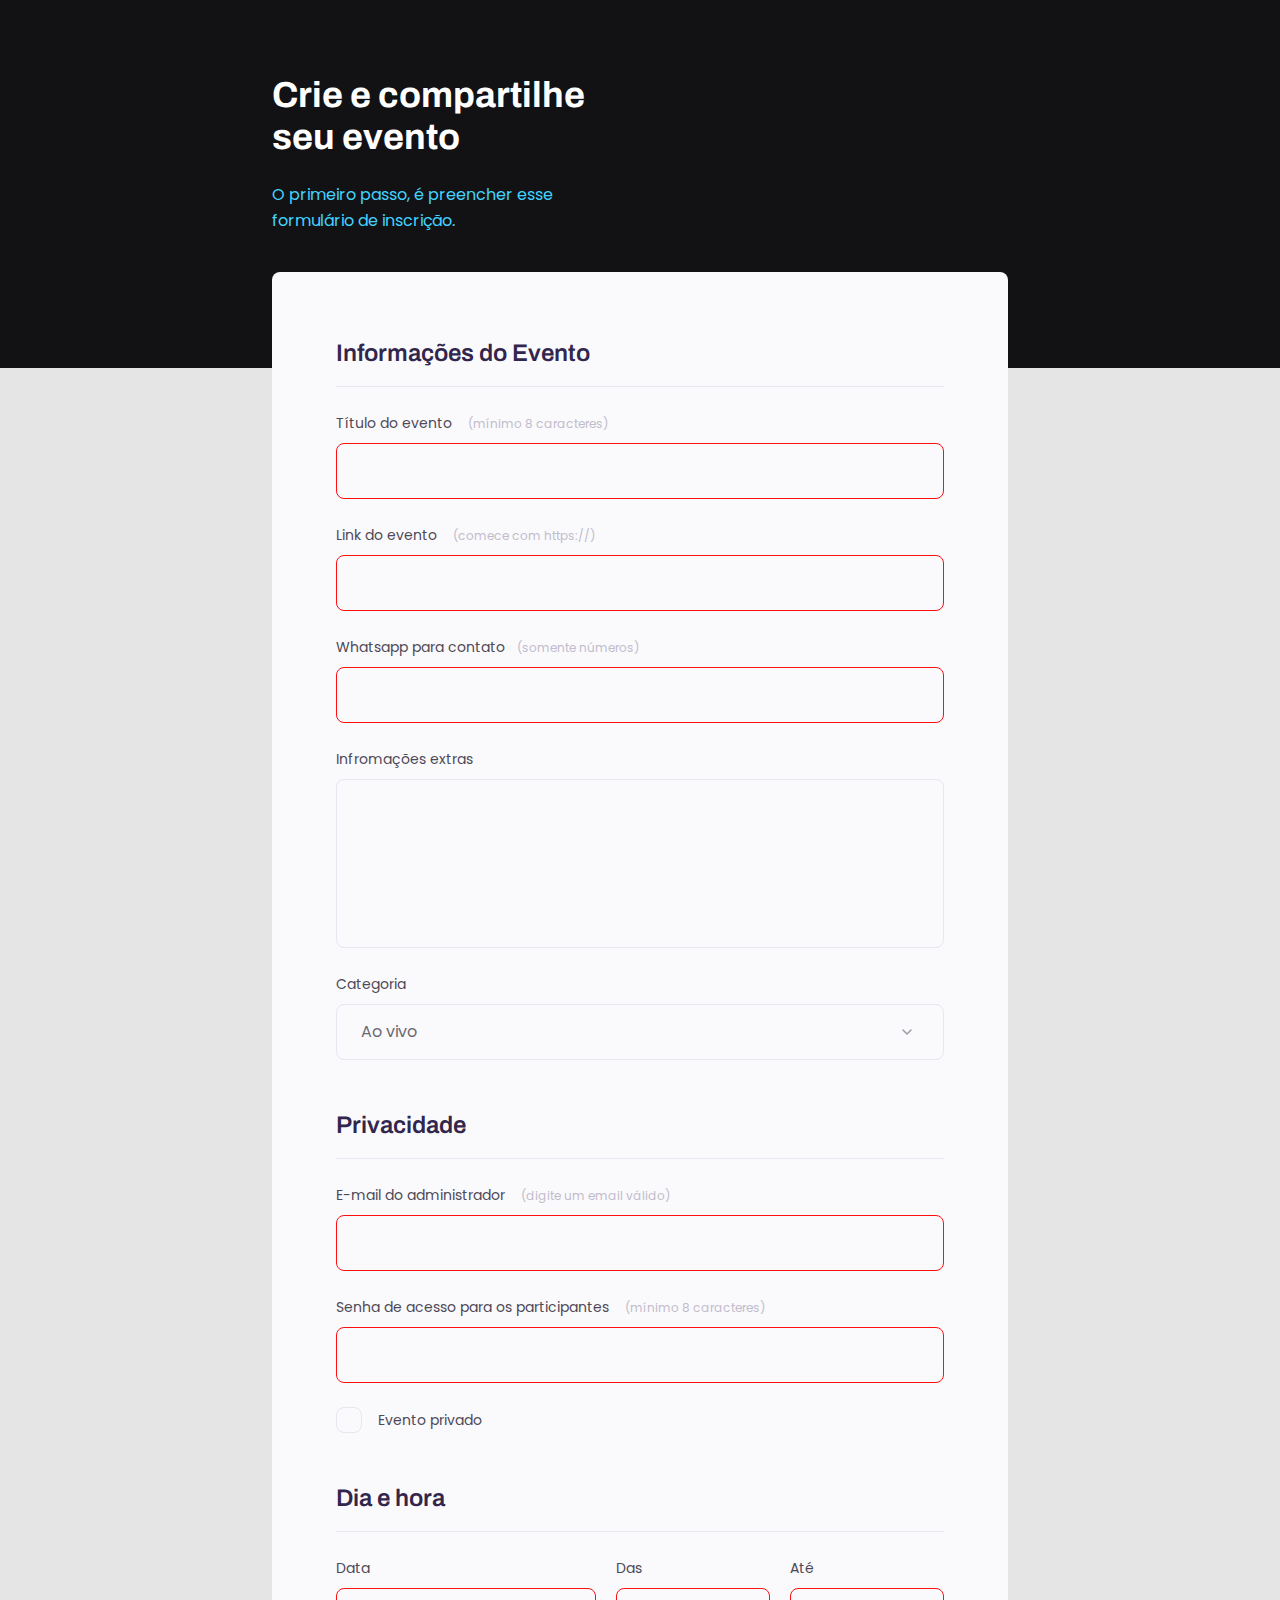
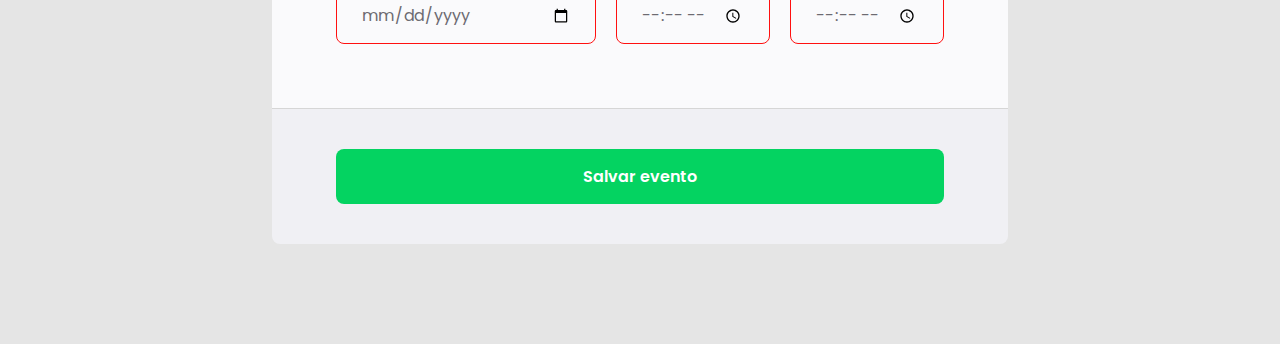
<file: index.html>
<!DOCTYPE html>
<html lang="pt-br">
<head>
  <meta charset="UTF-8">
  <meta http-equiv="X-UA-Compatible" content="IE=edge">
  <meta name="viewport" content="width=device-width, initial-scale=1.0">
  <title>Crie e compartilhe seu evento</title>
  <link rel="stylesheet" href="style.css">
</head>
<body>

  <div class="page">
    <header>
      <h1>Crie e compartilhe seu evento</h1>
      <p>O primeiro passo, é preencher esse
        formulário de inscrição.</p>
    </header>
    <form id="my-form">

      <fieldset>
        <div class="fieldset-wrapper">
          <legend>Informações do Evento</legend>
          <div class="input-wrapper">
            <label for="event-title">Título do evento <span>(mínimo 8 caracteres)</span></label>
            <input type="text" name="event-title" id="event-title" required minlength="8"/>
          </div>
          <div class="input-wrapper">
            <label for="event-url">Link do evento <span>(comece com https://)</span></label>
            <input type="url" name="event-title" id="event-url" required/>
          </div>
          <div class="input-wrapper">
            <label for="event-whatsapp">Whatsapp para contato<span>(somente números)</span></label>
            <input type="number" name="event-whatsapp" id="event-whatsapp" required/>
          </div>

          <div class="input-wrapper">
            <label for="event-info">Infromações extras</label>
            <textarea name="event-info" id="event-informacoes"></textarea>
          </div>

          <div class="input-wrapper">
            <label for="event-category">Categoria</label>
            <select name="" id="">
              <option value="live">
                Ao vivo
              </option>
              <option value="podcast">
                Podcast
              </option>
              <option value="mentorship">
                Mentoria
              </option>
            </select>
          </div>
        </div>
      </fieldset>

      <fieldset>
        <div class="fieldset-wrapper">
          <legend>Privacidade</legend>
          <div class="input-wrapper">
            <label for="event-email">E-mail do administrador <span>(digite um email válido)</span></label>
            <input type="email" name="event-email" id="event-email" required/>
          </div>


          <div class="input-wrapper">
            <label for="event-password">Senha de acesso para os participantes <span>(mínimo 8 caracteres)</span></label>
            <input type="password" name="event-password" id="event-title" required minlength="8"/>
          </div>

          <div class="checkbox-wrapper">
            
            <input type="checkbox" name="event-private" id="event-private"/>
            <label for="event-private">Evento privado</label>
        </div>
      </fieldset>

      <fieldset>
        <div class="fieldset-wrapper">
          <legend>Dia e hora</legend>

          <div class="col-3">
            <div class="input-wrapper">
              <label for="event-date">Data  </label>
              <input type="date" name="event-date" id="event-date" required/>
            </div>
        
            <div class="input-wrapper">     
              <label for="event-begin">Das </label>
              <input type="time" name="event-begin" id="event-begin" required/>
            </div>
        
            <div class="input-wrapper">
              <label for="event-end">Até </label>
              <input type="time" name="event-end" id="event-end" required/>
            </div>
          

          </div>

         
        </div>
      </fieldset>

     
  

    </form>
    <footer>
      <input form="my-form"class="button" type="submit" value="Salvar evento">
    </footer>
  </div>
  
</body>
</html>
</file>
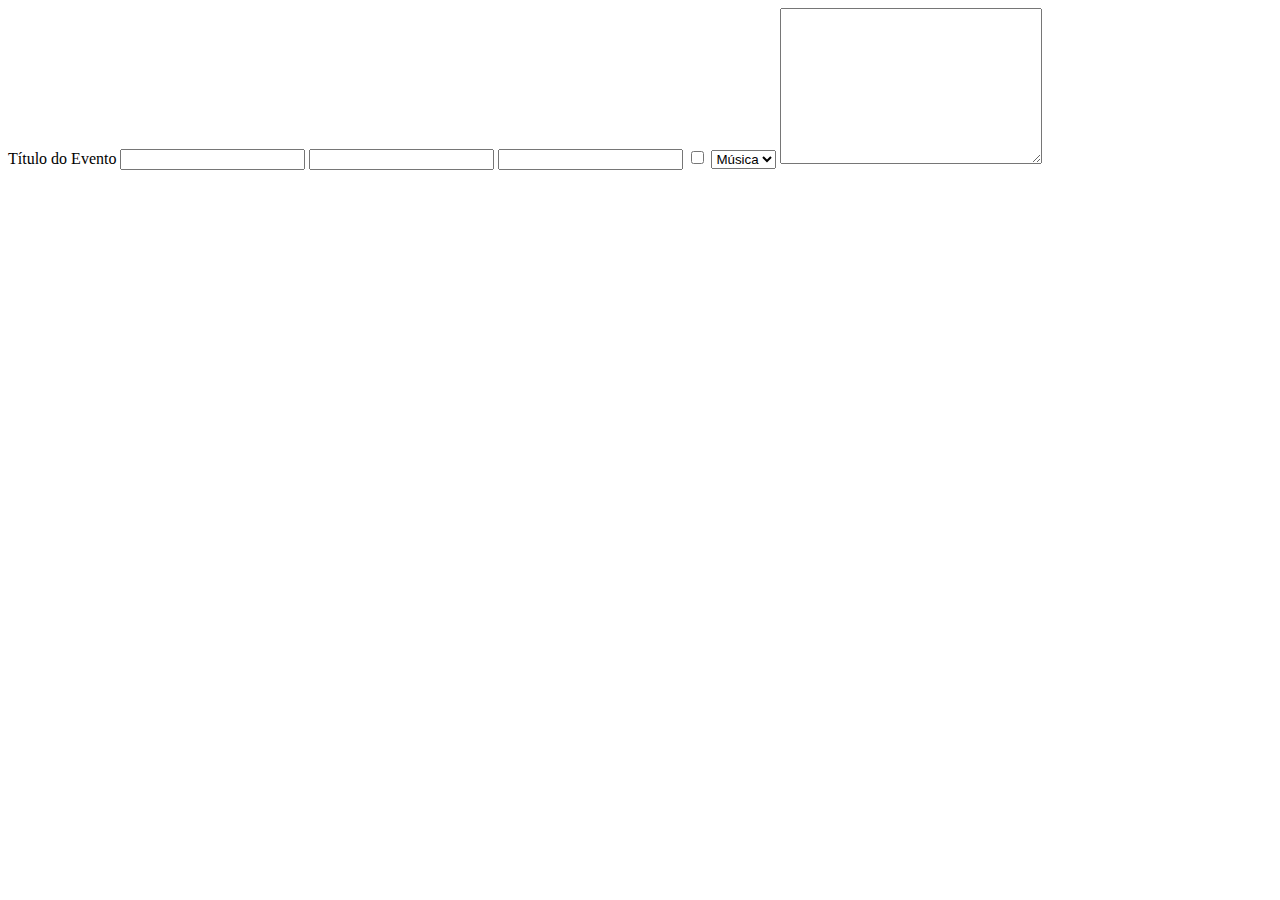
<file: extras/campos-formulario.html>
<!DOCTYPE html>
<html lang="pt-br">
<head>
  <meta charset="UTF-8">
  <meta http-equiv="X-UA-Compatible" content="IE=edge">
  <meta name="viewport" content="width=device-width, initial-scale=1.0">
  <title>Campos Formulário</title>
</head>
<body>
  <label for="titulo">Título do Evento</label>
  <input type="text" name="titulo" id="titulo"/>
  
  <input type="password" name="" id="">
  <input type="number" name="" id="">
  <input type="checkbox" name="" id="">
  <select name="" id="">
    <option value="music">Música</option>
    <option value="movie">Filme</option>
  </select>

  <textarea name="" id="" cols="30" rows="10"></textarea>
</body>
</html>
</file>
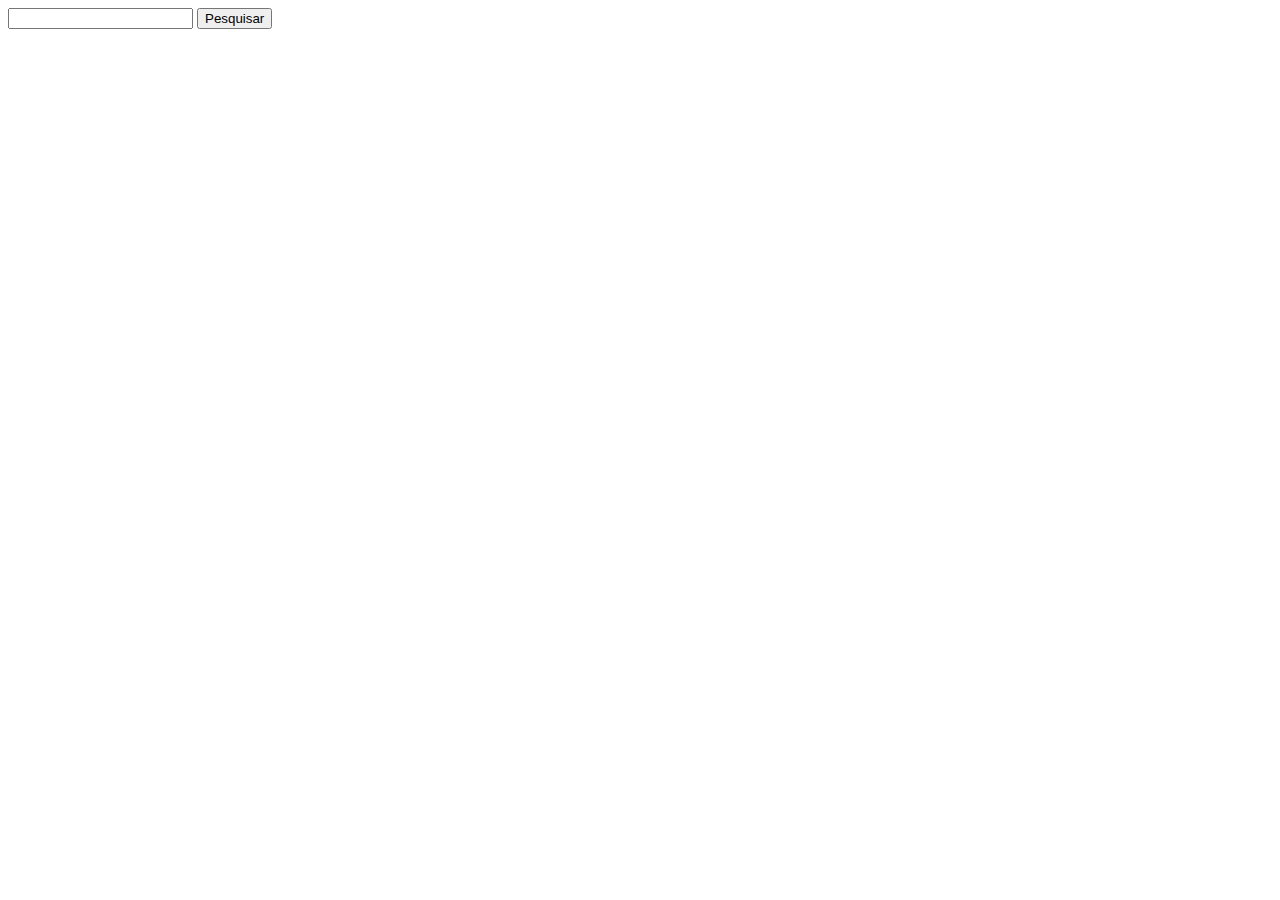
<file: extras/formularios.html>
<!DOCTYPE html>
<html lang="pt-br">
<head>
  <meta charset="UTF-8">
  <meta http-equiv="X-UA-Compatible" content="IE=edge">
  <meta name="viewport" content="width=device-width, initial-scale=1.0">
  <title>Formulários</title>
</head>
<body>

  <!-- 
    GET: Receber e enviar recursos
    POST: Enviar recursos

  -->

  <form>
    <input type="text" name="q" id="">
    <input type="hidden" name="sxsrf" >
    <input type="submit" value="Pesquisar">
  </form>
  
</body>
</html>
</file>
<file: style.css>
@import url('https://fonts.googleapis.com/css2?family=Archivo:wght@600;700&family=Poppins&display=swap');

* {
  margin: 0;
  padding: 0;
  box-sizing: border-box;
}

body, input, button, select, textarea { 
  font-family: 'Poppins', sans-serif;
}

body { 
  background-color: #E5E5E5;;
  
}

body::before {
  content: '';
  width: 100%;
  height: 368px;
  position: absolute;
  top: 0;
  left: 0;
  z-index: -1;
  background-color:#121214; ;
}

.page {
  width: 736px;
  margin: auto;
}

header {
  margin-top: 74px;
  width: 319px;
}

header h1 {
  font-family: 'Archivo', sans-serif;
  font-weight: bold;
  font-size: 36px;
  line-height: 42px;
  color: white;
  margin-bottom: 24px;
}
header p {
  font-family: 'Poppins';
  font-size: 16px;
  line-height: 26px;
  color: #42D3FF;
}

form {
  margin-top: 38px;
  background-color:#FAFAFC; 
  border-radius: 8px 8px 0 0 ;
  min-height: 300px;
  padding: 64px;
  display: flex;
  flex-direction: column;
  gap: 48px;
}

fieldset {
  border: none;
 

}

.fieldset-wrapper {
  display: flex;
  flex-direction: column;
  gap: 24px;
}

fieldset legend {
  font-family: 'Archivo', sans-serif;
  font-style: normal;
  font-weight: 600;
  font-size: 24px;
  line-height: 34px;
  color: #32264D;
  width: 100%;
  border-bottom: 1px solid #E6E6F0; ;
  padding-bottom: 16px;
}

.input-wrapper { 
  display: flex;
  flex-direction: column;
}

.input-wrapper label,
.checkbox-wrapper label {

  font-size: 14px;
  line-height: 24px;

  

  color: #4E4958;
  margin-bottom: 8px;
}

.input-wrapper label span {
  margin-left: 12px;
  font-size: 12px;
  line-height: 20px;


  color: #C1BCCC;
}

.input-wrapper label span:hover {
  color: #6c6a71;
}


.input-wrapper input, 
.input-wrapper textarea,
.input-wrapper select {
  background: #FAFAFC;


  border: 1px solid #E6E6F0;
  box-sizing: border-box;
  border-radius: 8px;
  height: 56px;
  padding: 0 24px;



  font-weight: 400;
  font-size: 16px;
  line-height: 26px;

  color: #6c6a71;
}

.input-wrapper textarea {
  padding: 0 12px;
  height: 169px;
  resize: none;
}
.input-wrapper select { 
  appearance: none;
  -webkit-appearance: none;
  background-image: url("data:image/svg+xml,%3Csvg width='24' height='24' viewBox='0 0 24 24' fill='none' xmlns='http://www.w3.org/2000/svg'%3E%3Cpath d='M8 10L12 14L16 10' stroke='%239C98A6' stroke-width='1.5' stroke-linecap='round' stroke-linejoin='round'/%3E%3C/svg%3E%0A");
  background-repeat: no-repeat;
  background-position: right 24px top 50%;
}

.col-3 { 
  display: flex;
  gap: 20px;
}

.col-3 > div:nth-child(1) { 
  width: 100%;
}

.checkbox-wrapper {
  position: relative;
}

.checkbox-wrapper label { 
  display: flex;
  align-items: center;
  gap: 16px;
  margin: 0;
}

.checkbox-wrapper input { 
  position: absolute;
  width: 24px;
  height: 24px;
  opacity: 0;
}

.checkbox-wrapper label::before { 
  content: '';
  display: block;
  width: 24px;
  height: 24px;
  border: 1px solid #E6E6F0;
  border-radius: 8px;
}

.checkbox-wrapper input:checked + label::before { 
  background-image: url("data:image/svg+xml,%3Csvg width='24' height='24' viewBox='0 0 24 24' fill='none' xmlns='http://www.w3.org/2000/svg'%3E%3Cpath d='M9 16.17L4.83 12L3.41 13.41L9 19L21 7L19.59 5.59L9 16.17Z' fill='%2342D3FF'/%3E%3C/svg%3E");
}

.checkbox-wrapper input:focus + label::before {
  outline: 2px solid black;

}

footer { 
  background-color: #F0F0F4;
  height: 136px;
  display: flex;
  flex-direction: column;
  padding: 40px 64px;
  margin-bottom: 100px;
  border-top: 1px solid #D6D6D6;
  border-radius: 0 0 8px 8px;
}

footer .button {
  height: 56px;
  background: #04D361;
  border-radius: 8px;
  border: none;
  font-weight: 600;
  font-size: 16px;
  line-height: 26px;
  color: #FFFFFF;
}

footer .button:hover { 
  background: #029946;
  cursor: pointer;
}

input:invalid { 
  border: 1px solid #FF1010;
}
</file>
